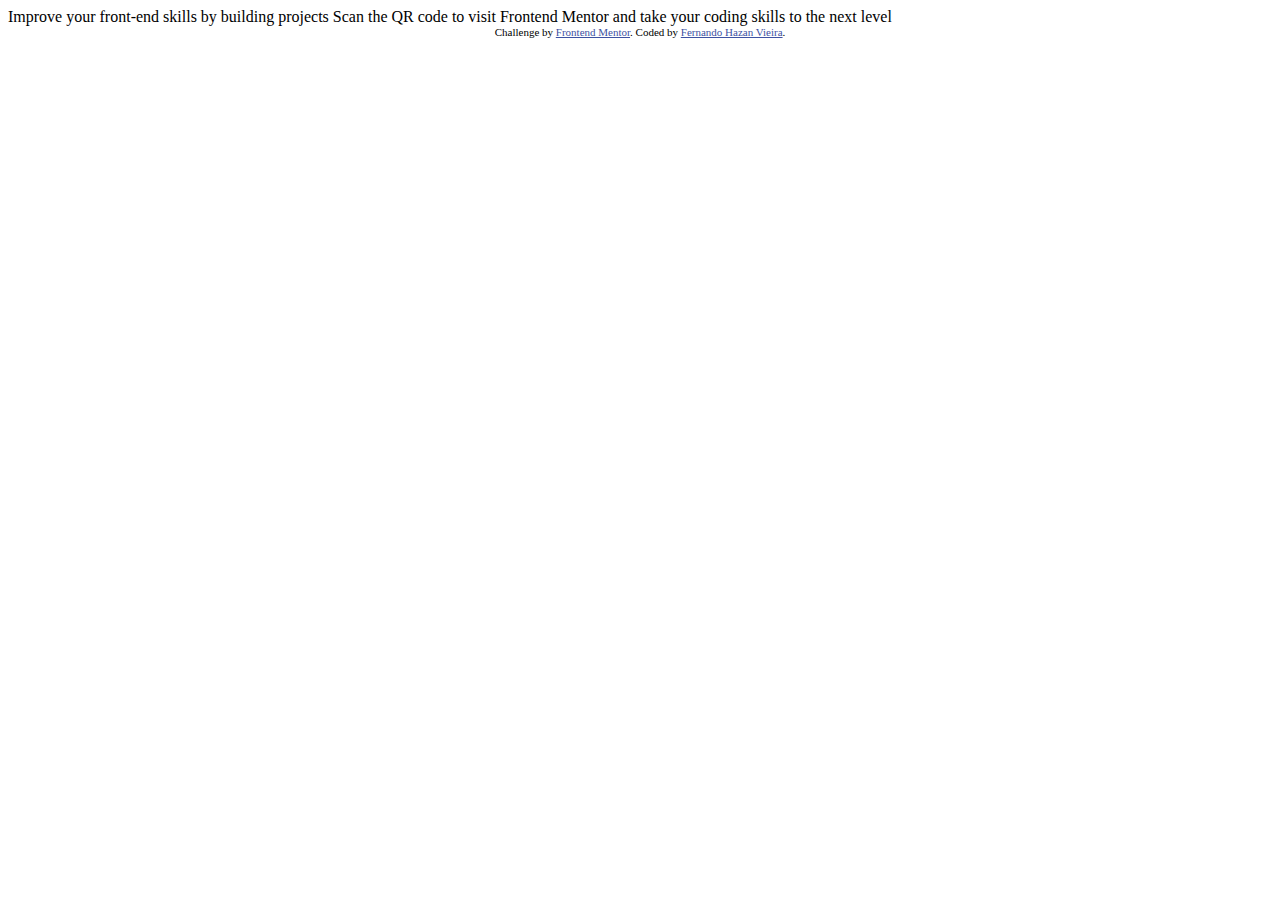
<file: frontend site/index.html>
<!DOCTYPE html>
<html lang="en">
<head>
  <meta charset="UTF-8">
  <meta name="viewport" content="width=device-width, initial-scale=1.0"> <!-- displays site properly based on user's device -->

  <link rel="icon" type="image/png" sizes="32x32" href="./images/favicon-32x32.png">
  
  <title>Frontend Mentor | QR code component</title>

  <!-- Feel free to remove these styles or customise in your own stylesheet 👍 -->
  <style>
    .attribution { font-size: 11px; text-align: center; }
    .attribution a { color: hsl(228, 45%, 44%); }
  </style>
</head>
<body>

  Improve your front-end skills by building projects

  Scan the QR code to visit Frontend Mentor and take your coding skills to the next level
  
  <div class="attribution">
    Challenge by <a href="https://www.frontendmentor.io?ref=challenge" target="_blank">Frontend Mentor</a>. 
    Coded by <a href="#">Fernando Hazan Vieira</a>.
  </div>
</body>
</html>
</file>
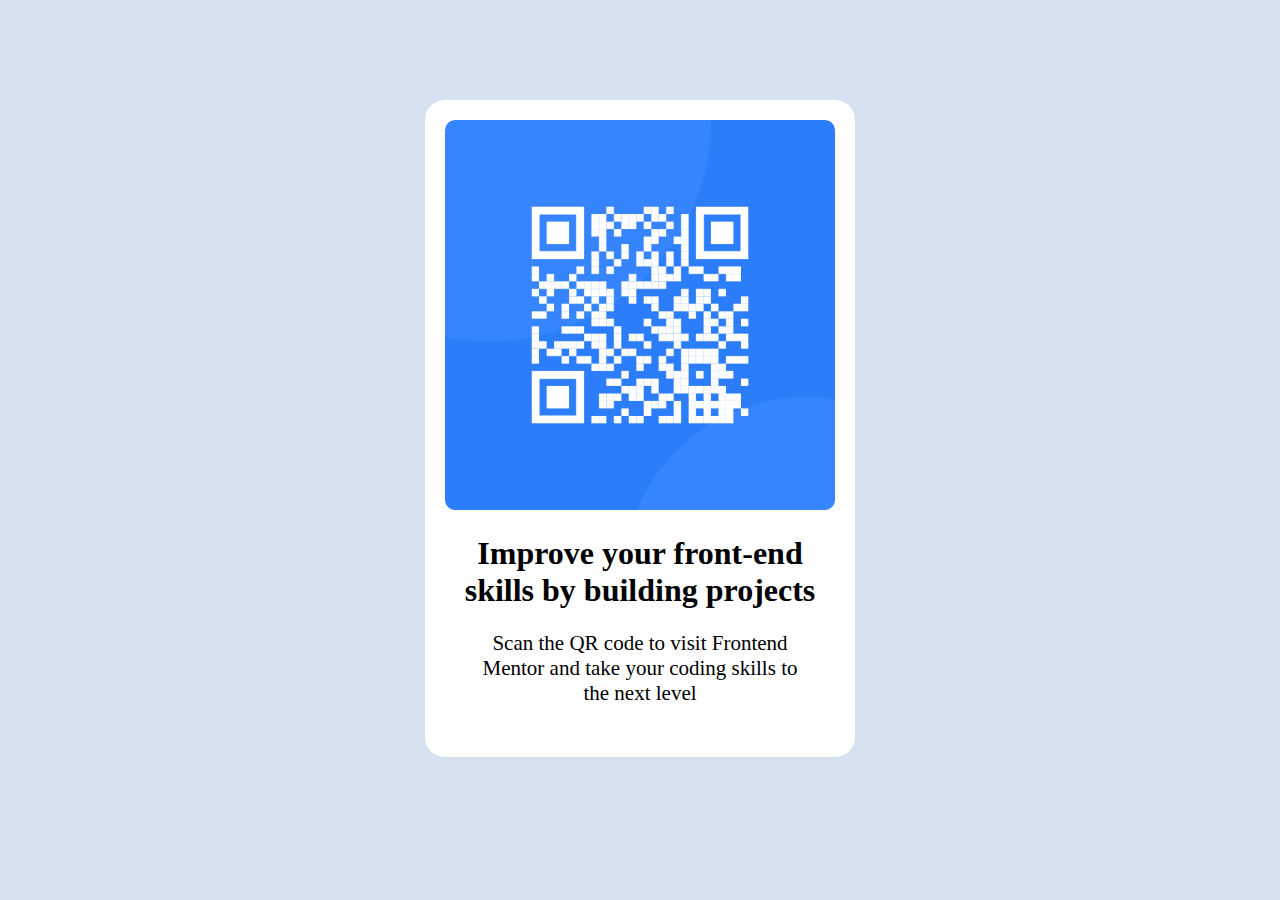
<file: Meus codigos/index.html>
<!DOCTYPE html>
<html lang="en">
<head>
    <meta charset="UTF-8">
    <meta http-equiv="X-UA-Compatible" content="IE=edge">
    <meta name="viewport" content="width=device-width, initial-scale=1.0">
    <link rel="icon" type="image/png" sizes="32x32" href="./images/favicon-32x32.png">
    <link rel="stylesheet" type="text/css" href="style.css">

    <title>Frontend Mentor | QR code component</title>
</head>
<body>
    <main>
        <div class="fundo"> 
            <img class="code" src="image-qr-code.png" alt="QR code">
            
            <h1> Improve your front-end skills by building projects</h1>
                <p>Scan the QR code to visit Frontend Mentor and take your coding skills to the next level</p>

        </div>
    </main>
    
</body>
</html>
</file>
<file: Meus codigos/style.css>
body {
    background-color: hsl(212, 45%, 89%);
}

.fundo {
    background-color: hsl(0, 0%, 100%);  
    margin-left: auto;
    margin-right: auto;   
    margin-top: 100px; 
    width: 430px;   
    border-radius: 20px;
    padding-bottom: 30px;
}

.code {
    border-radius: 10px;
    margin-left: 20px;
    margin-right: 20px;
    margin-top: 20px;
    width: 390px;
    
    
}

h1 {
    text-align: center;
    margin-left: 30px;
    margin-right: 30px;
    font-family: outfit;
}

p {
    font-size: 21px;
    text-align: center;
    margin-left: 50px;
    margin-right: 50px;
    font-family: outfit;
}
</file>
